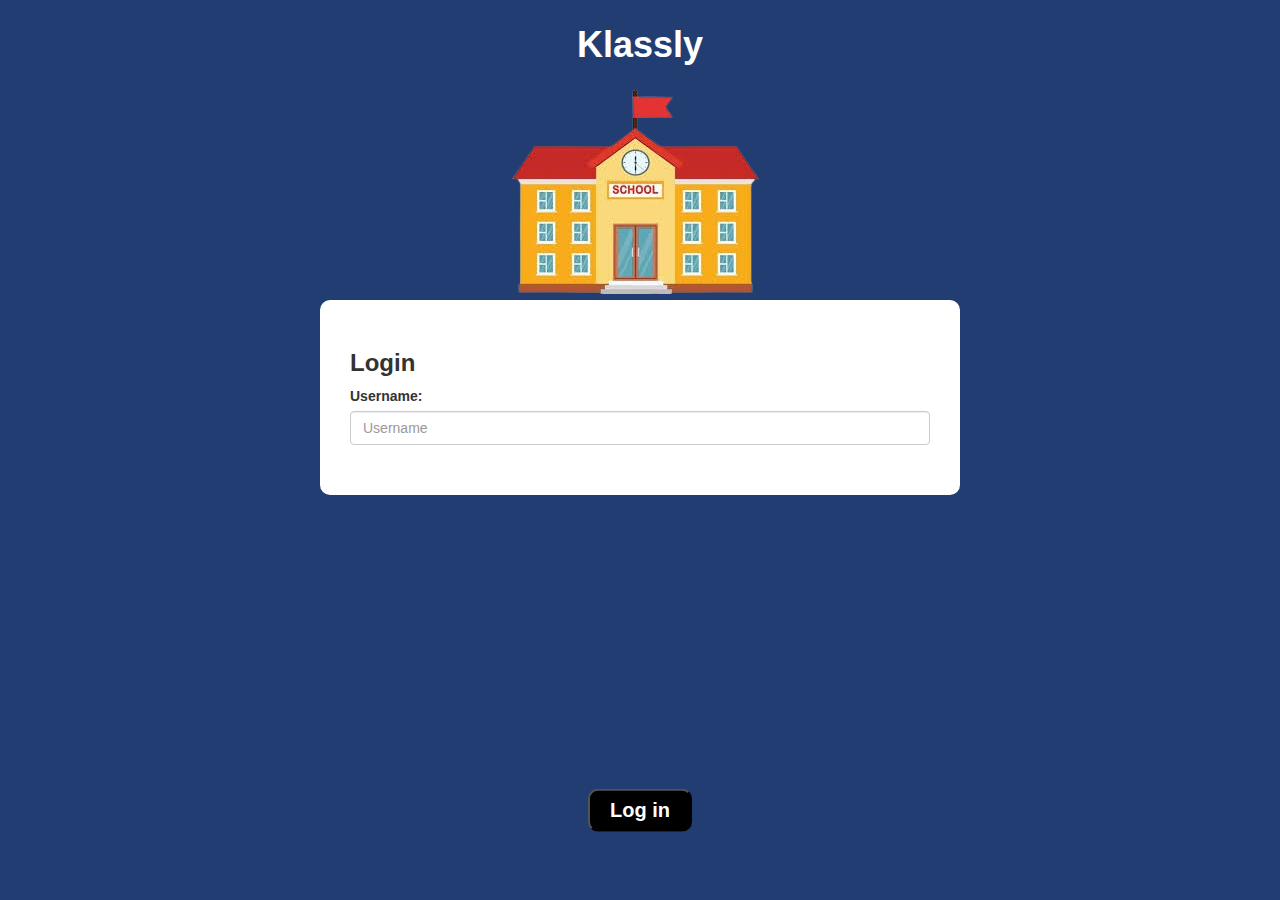
<file: index.html>
<!DOCTYPE html>
<html>
    <head>
        <title>Klassly</title>

        <meta name="viewport" content="width=device-width, initial-scale=1">
        <link rel="stylesheet" href="https://maxcdn.bootstrapcdn.com/bootstrap/3.4.0/css/bootstrap.min.css">
        <script src="https://ajax.googleapis.com/ajax/libs/jquery/3.4.1/jquery.min.js"></script>
        <script src="https://maxcdn.bootstrapcdn.com/bootstrap/3.4.0/js/bootstrap.min.js"></script>

        <link rel="stylesheet" type="text/css" href="style.css">
        <script src="main.js"></script>
     
    </head>
    <body>
        <h1 id="title">Klassly</h1>
        <img id="school" src="houseschool-removebg-preview.png">
        <div class="col-lg-6 col-md-6 col-xs-6 login_div1">
            <h3>Login</h3>
            <label>Username:</label>
            <input type="text" id="user_name" class="form-control" 
            placeholder="Username">
            <br>
        </div>
        <button id="btn_addUser" onclick="addUser()">Log in</button>
    </body>
</html>
</file>
<file: style.css>
body
{
	background: rgb(34, 61, 114);
}

	.login_div1 , .login_div2
	{
		background: white;
		padding: 30px;
		float: none;
		border-radius: 10px;
        border-width: 10px;
        border-color: black;
        margin:auto;
        margin-top: 300px;
        
	}


#player1_name , #player2_name
{
	display: inline-block;
	margin-left: 20px;
}
#word
{
	width: 60%;
}
#word_display
{
	letter-spacing: 5px;
}
#output
{
background: white;
border-radius: 10px;
border-top: 10px solid #AA4465;
padding: 10px;
float: none;
text-align: left;
}
#btn_addUser
{
    margin: 0;
    position: absolute;
    top: 90%;
    left: 50%;
    -ms-transform: translate(-50%, -50%);
    transform: translate(-50%, -50%);
    background-color: black;
    color: white;
    font-weight: bold;
    font-family: 'Franklin Gothic Medium', 'Arial Narrow', Arial, sans-serif;
    padding: 5px;
    padding-left: 20px;
    padding-right: 20px;
    font-size: 20px;
    border-radius: 10px;
}

h3
{
    font-weight: bold;
    font-family: 'Franklin Gothic Medium', 'Arial Narrow', Arial, sans-serif;
}

label
{
    font-family: 'Franklin Gothic Medium', 'Arial Narrow', Arial, sans-serif;
}

#title
{
    margin: 0;
    position: absolute;
    top: 5%;
    left: 50%;
    -ms-transform: translate(-50%, -50%);
    transform: translate(-50%, -50%);
    color: white;
    font-weight: bold;
    font-family: 'Franklin Gothic Medium', 'Arial Narrow', Arial, sans-serif;
}

#school
{
    position: absolute;
    top: 10%;
    left: 40%;
}
</file>
